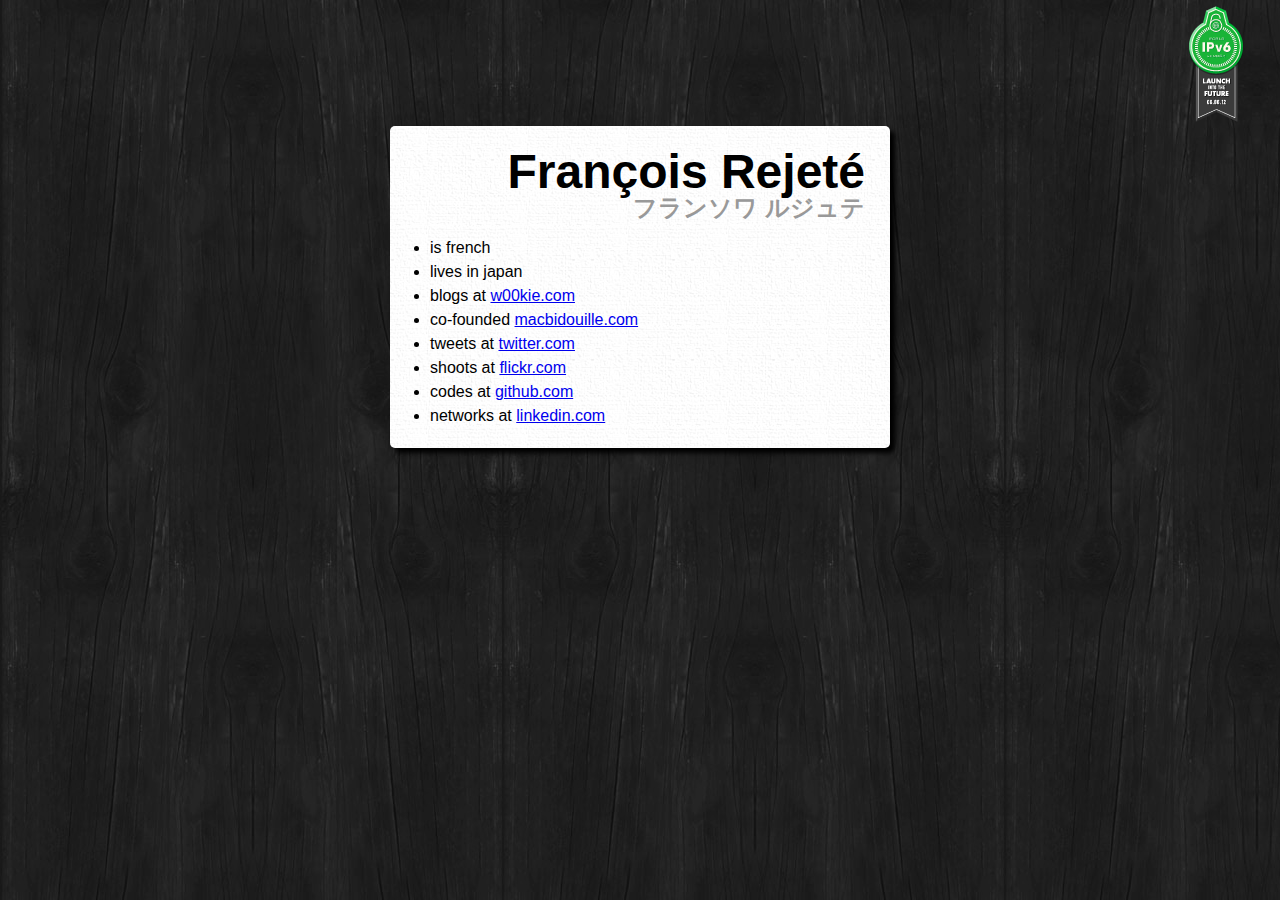
<file: index.html>
<!DOCTYPE html>
<html>
	<head>
		<meta http-equiv="content-type" content="text/html;charset=utf-8" />
		<meta name="description" content="My web profile - all the places where you can find me around the web" />
		<meta name="keywords" content="francois rejete, françois rejeté, フランソワ ルジュテ" />
		<title>François Rejeté's web presence portal</title>

		<style type="text/css" media="screen">
			@import url(style.css);
		</style>

		<script type="text/javascript" src="//use.typekit.com/bug3ctg.js"></script>
		<script type="text/javascript">try{Typekit.load();}catch(e){}</script>

		<script src="//www.google.com/jsapi"></script>
		<script type="text/javascript">
			google.load("jquery", "1");
			google.load("jqueryui", "1");

			google.setOnLoadCallback(function() {
				$(document).ready(function () {
					$("#main li").hover(
						function () {
							$(this).addClass("selected");
							$("#"+ $(this).attr("id") +"icon").slideToggle("fast");
						},
						function () {
							$(this).removeClass("selected");
							$("#"+ $(this).attr("id") +"icon").slideToggle("fast");
						}
					);
					// Google outbound tracking
					$("#main li a").click(function () {
						_gaq.push(['_trackEvent','Out', 'Destination', $(this).parent().attr("id")])
					});
				});
			});
		</script>

		<!-- Google Analytics -->
		<script type="text/javascript">
		var _gaq = _gaq || [];
		_gaq.push(['_setAccount', 'UA-351155-2']);
		_gaq.push(['_trackPageview']);
		(function() {
			var ga = document.createElement('script'); ga.type = 'text/javascript'; ga.async = true;
			ga.src = ('https:' == document.location.protocol ? 'https://ssl' : 'http://www') + '.google-analytics.com/ga.js';
			var s = document.getElementsByTagName('script')[0]; s.parentNode.insertBefore(ga, s);
		})();
		</script>
	</head>

	<body>
		<div id="main">
			<div id="name">
				<h1>Fran&ccedil;ois Rejet&eacute;</h1>
				<h2>フランソワ ルジュテ</h2>
			</div>
			<div id="iconspot">
				<div id="blogicon" style="display: none;"><img src="images/blog.png" alt="blog" /></div>
				<div id="twittericon" style="display: none;"><img src="images/twitter.png" alt="twitter" /></div>
				<div id="flickricon" style="display: none;"><img src="images/flickr.png" alt="flickr" /></div>
				<div id="linkedinicon" style="display: none;"><img src="images/linkedin.png" alt="linkedin" /></div>
				<div id="franceicon" style="display: none;"><img src="images/france.png" alt="france" /></div>
				<div id="japanicon" style="display: none;"><img src="images/japan.png" alt="japan" /></div>
				<div id="macbidicon" style="display: none;"><img src="images/macbid.png" alt="macbidouille" /></div>
				<div id="githubicon" style="display: none;"><img src="images/github.png" alt="github" /></div>
			</div>
			<ul id="features">
				<li id="france">is french</li>
				<li id="japan">lives in japan</li>
				<li id="blog">blogs at <a href="https://w00kie.com" title="w00kie's ramblings">w00kie.com</a></li>
				<li id="macbid">co-founded <a href="http://www.macbidouille.com" title="MacBidouille - no1 french apple news website">macbidouille.com</a></li>
				<li id="twitter">tweets at <a href="https://twitter.com/w00kie/" title="my twitter timeline">twitter.com</a></li>
				<li id="flickr">shoots at <a href="https://flickr.com/photos/w00kie/" title="my flickr photostream">flickr.com</a></li>
				<li id="github">codes at <a href="https://github.com/w00kie" title="my github repositories">github.com</a></li>
				<li id="linkedin">networks at <a href="https://www.linkedin.com/in/frejete" title="my linkedin resume">linkedin.com</a></li>
			</ul>
		</div>
		<div id="ipv6">
			<a href="http://www.worldipv6launch.org" ><img title="WORLD IPV6 LAUNCH is 6 June 2012 – The Future is Forever" src="images/World_IPv6_launch_banner_128.png" alt="WORLD IPV6 LAUNCH is 6 June 2012 – The Future is Forever" width="128" height="128" /></a>
		</div>

		<!-- Clicky stats -->
		<script src="//static.getclicky.com/94219.js" type="text/javascript"></script>
		<noscript><p><img alt="Clicky" width="1" height="1" src="https://static.getclicky.com/94219-db11.gif" /></p></noscript>

	</body>

</html>
</file>
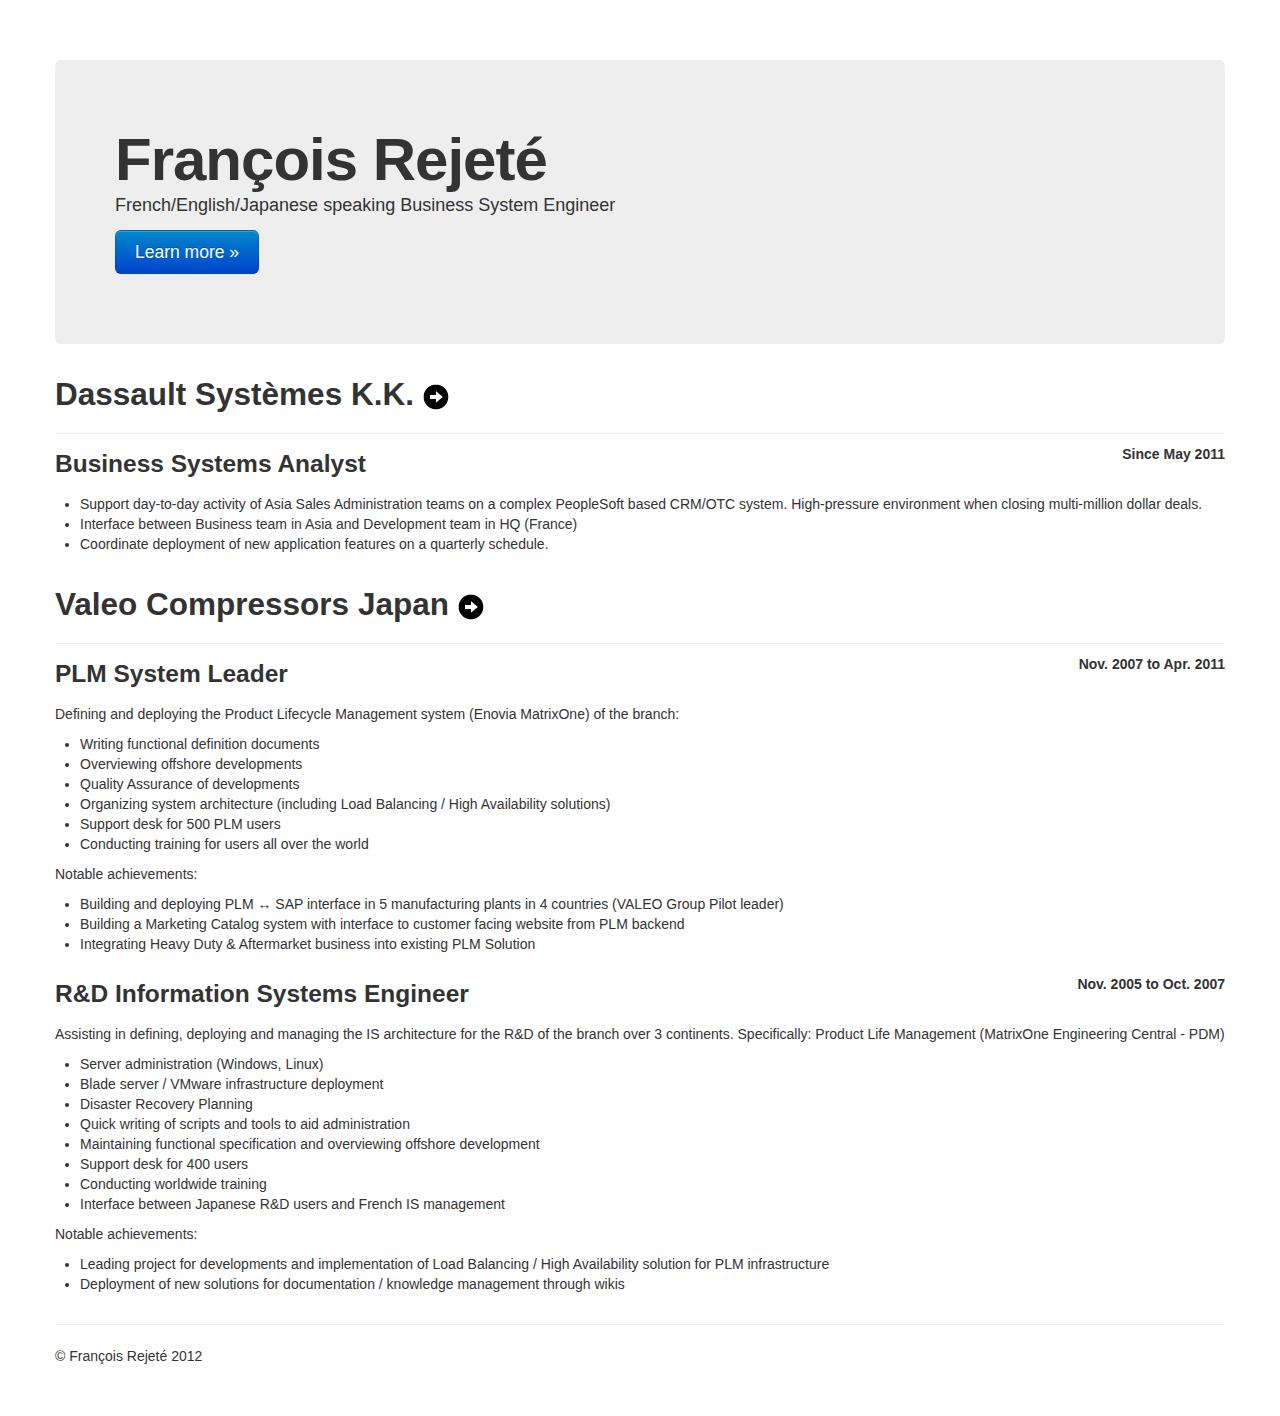
<file: resume/index.html>
<!DOCTYPE html>
<html lang="en">
	<head>
		<meta charset="utf-8">
		<title>Fran&ccedil;ois Rejet&eacute; - Resume</title>
		<meta name="viewport" content="width=device-width, initial-scale=1.0">
		<meta name="description" content="">
		<meta name="author" content="">

		<!-- Le styles -->
		<link href="css/bootstrap.css" rel="stylesheet">
		<style type="text/css">
			body {
				padding-top: 60px;
				padding-bottom: 40px;
			}
			.company {
				margin-bottom: 0;
			}
			@media (min-width: 768px) {
				.job-dates {
					text-align: right;
				}
			}
		</style>
		<link href="css/bootstrap-responsive.css" rel="stylesheet">

		<!-- Le HTML5 shim, for IE6-8 support of HTML5 elements -->
		<!--[if lt IE 9]>
			<script src="http://html5shim.googlecode.com/svn/trunk/html5.js"></script>
		<![endif]-->

		<!-- Le fav and touch icons -->
		<link rel="shortcut icon" href="../favicon.ico">
		<link rel="apple-touch-icon-precomposed" sizes="144x144" href="../apple-touch-icon-144-precomposed.png">
		<link rel="apple-touch-icon-precomposed" sizes="114x114" href="../apple-touch-icon-114-precomposed.png">
		<link rel="apple-touch-icon-precomposed" sizes="72x72" href="../apple-touch-icon-72-precomposed.png">
		<link rel="apple-touch-icon-precomposed" href="../apple-touch-icon-57-precomposed.png">
 	</head>

	<body>

		<div class="container">

			<div class="hero-unit">
				<h1>Fran&ccedil;ois Rejet&eacute;</h1>
				<p>French/English/Japanese speaking Business System Engineer</p>
				<p><a class="btn btn-primary btn-large" href="http://francois.rejete.com/">Learn more &raquo;</a></p>
			</div>
			
			<div class="page-header company">
				<h2>Dassault Syst&egrave;mes K.K. <a href="http://www.3ds.com/jp/company/regional-spotlights/japan/"><img src="img/glyphicons_217_circle_arrow_right.png"></a></h2>
			</div>
			<div class="row">
				<div class="span9 job-title">
					<h3>Business Systems Analyst</h3>
				</div>
				<div class="span3 job-dates">
					<h5>Since May 2011</h5>
				</div>
			</div>
			<div class="row">
				<div class="span12 job-description">
					<ul>
						<li>Support day-to-day activity of Asia Sales Administration teams on a complex PeopleSoft based CRM/OTC system. High-pressure environment when closing multi-million dollar deals.</li>
						<li>Interface between Business team in Asia and Development team in HQ (France)</li>
						<li>Coordinate deployment of new application features on a quarterly schedule.</li>
					</ul>
				</div>
			</div>
			
			<div class="page-header company">
				<h2>Valeo Compressors Japan <a href="http://www.valeocompressors.com/"><img src="img/glyphicons_217_circle_arrow_right.png"></a></h2>
			</div>
			<div class="row">
				<div class="span9 job-title">
					<h3>PLM System Leader</h3>
				</div>
				<div class="span3 job-dates">
					<h5>Nov. 2007 to Apr. 2011</h5>
				</div>
			</div>
			<div class="row">
				<div class="span12 job-description">
					<p>Defining and deploying the Product Lifecycle Management system (Enovia MatrixOne) of the branch:</p>
					<ul>
						<li>Writing functional definition documents</li>
						<li>Overviewing offshore developments</li>
						<li>Quality Assurance of developments</li>
						<li>Organizing system architecture (including Load Balancing / High Availability solutions)</li>
						<li>Support desk for 500 PLM users</li>
						<li>Conducting training for users all over the world</li>
						
					</ul>
					<p>Notable achievements:</p>
					<ul>
						<li>Building and deploying PLM &harr; SAP interface in 5 manufacturing plants in 4 countries (VALEO Group Pilot leader)</li>
						<li>Building a Marketing Catalog system with interface to customer facing website from PLM backend</li>
						<li>Integrating Heavy Duty &amp; Aftermarket business into existing PLM Solution</li>
					</ul>
				</div>
			</div>
			<div class="row">
				<div class="span9 job-title">
					<h3>R&amp;D Information Systems Engineer</h3>
				</div>
				<div class="span3 job-dates">
					<h5>Nov. 2005 to Oct. 2007</h5>
				</div>
			</div>
			<div class="row">
				<div class="span12 job-description">
					<p>Assisting in defining, deploying and managing the IS architecture for the R&amp;D of the branch over 3 continents. Specifically: Product Life Management (MatrixOne Engineering Central - PDM)</p>
					<ul>
						<li>Server administration (Windows, Linux)</li>
						<li>Blade server / VMware infrastructure deployment</li>
						<li>Disaster Recovery Planning</li>
						<li>Quick writing of scripts and tools to aid administration</li>
						<li>Maintaining functional specification and overviewing offshore development</li>
						<li>Support desk for 400 users</li>
						<li>Conducting worldwide training</li>
						<li>Interface between Japanese R&amp;D users and French IS management</li>
					</ul>
					<p>Notable achievements:</p>
					<ul>
						<li>Leading project for developments and implementation of Load Balancing / High Availability solution for PLM infrastructure </li>
						<li>Deployment of new solutions for documentation / knowledge management through wikis</li>
					</ul>
				</div>
			</div>

			<hr>

			<footer>
				<p>&copy; Fran&ccedil;ois Rejet&eacute; 2012</p>
			</footer>

		</div> <!-- /container -->

		<!-- Le javascript
		================================================== -->
		<!-- Placed at the end of the document so the pages load faster -->
		<script src="http://www.google.com/jsapi"></script>
		<script type="text/javascript">
			google.load("jquery", "1");
		</script>
		<script src="js/bootstrap.min.js"></script>
		
		<!-- Google Analytics -->
		<script type="text/javascript">
		var _gaq = _gaq || [];
		_gaq.push(['_setAccount', 'UA-351155-2']);
		_gaq.push(['_trackPageview']);
		(function() {
			var ga = document.createElement('script'); ga.type = 'text/javascript'; ga.async = true;
			ga.src = ('https:' == document.location.protocol ? 'https://ssl' : 'http://www') + '.google-analytics.com/ga.js';
			var s = document.getElementsByTagName('script')[0]; s.parentNode.insertBefore(ga, s);
		})();
		</script>

	</body>
</html>
</file>
